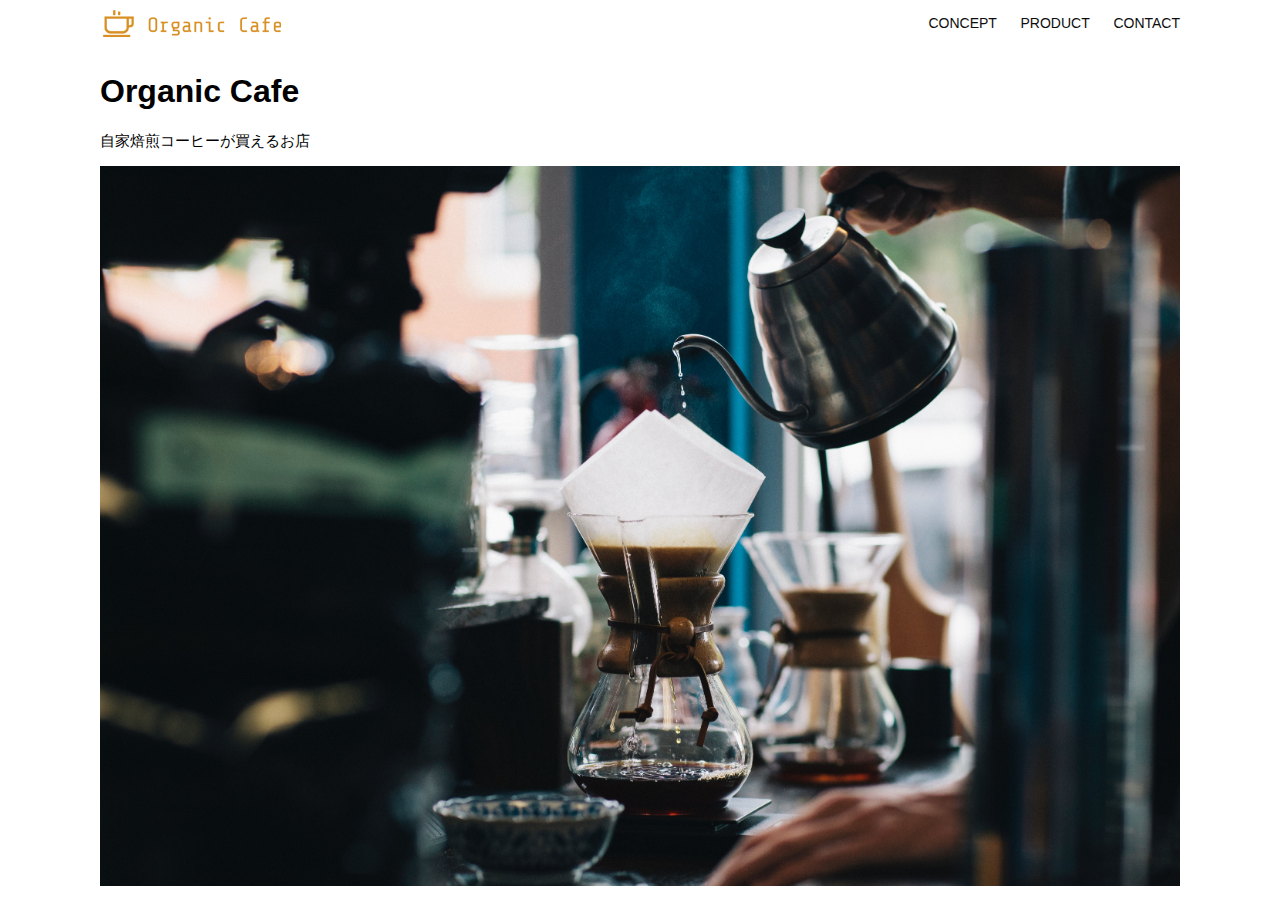
<file: kadai_013/index.html>
<!DOCTYPE html>
<html>
  <head>
    <title>Organic Cafe</title>
    <meta charset="UTF-8" />
    <meta
      name="description"
      content="自家焙煎のコーヒーがお家で楽しめるOrganic Cafe"
    />
    <meta name="viewport" content="width=device-width, initial-scale=1.0" />
    <link rel="stylesheet" href="style.css" />
  </head>
  <body>
    <!-- ヘッダー -->
    <header>
      <!-- ロゴ -->
      <a href="index.html" id="logo"
        ><img src="images/logo.png" alt="トップページに戻る"
      /></a>

      <!-- PC用ナビゲーション -->
      <nav id="nav-pc">
        <a href="index.html#concept">CONCEPT</a>
        <a href="index.html#product">PRODUCT</a>
        <a href="index.html#contact">CONTACT</a>
      </nav>
      <!-- スマホ用メニューボタン -->
       <button id="menu-sp" onclick="document.getElementById('nav-sp').style.display = 'block'">
        <img src="images/button-menu.png" alt="ナビゲーションを開く">
       </button>
       <!-- スマホ用ナビゲーション -->
        <div id="nav-sp">
          <button id="close" onclick="document.getElementById('nav-sp').style.display = 'none'">
            <img src="images/button-close.png" alt="ナビゲーションを閉じる">
          </button>

          <nav>
            <ul>
              <li>
                <a id="logo-sp" href="index.html" onclick="document.getElementById('nav-sp').style.display = 'none'"><img src="images/logo-sp.png" alt="トップページに戻る"></a>
              </li>
              <li><a class="menu" href="index.html"#concept onclick="document.getElementById('nav-sp').style.display = 'none'">CONCEPT</a></li>
              <li><a class="menu" href="index.html"#product onclick="document.getElementById('nav-sp').style.display = 'none'">PRODUCT</a></li>
              <li><a class="menu" href="index.html"#contact onclick="document.getElementById('nav-sp').style.display = 'none'">CONTACT</a></li>
            </ul>
          </nav>
        </div>
    </header>
    <main>
      <article>
        <!-- メインビジュアル -->
        <section id="main-visual">
          <div id="main-message">
            <h1>Organic Cafe</h1>
            <p>自家焙煎コーヒーが買えるお店</p>
          </div>
          <img
            src="images/main-image.jpg"
            alt="コーヒーをハンドドリップで淹れる画像"
          />
        </section>
      </article>
    </main>
  </body>
</html>
</file>
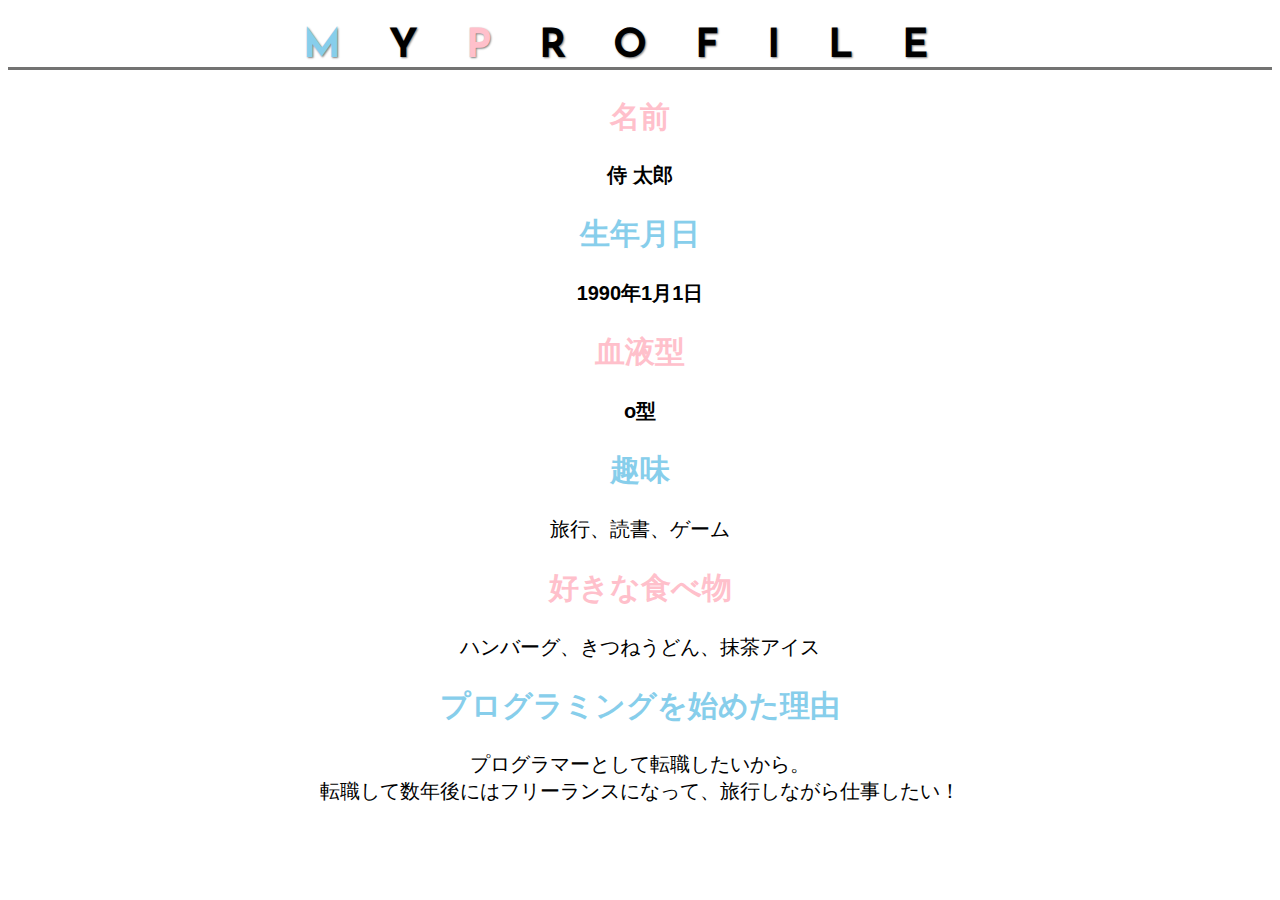
<file: kadai_014/kadai_014.html>
<!DOCTYPE html>
<html>
  <head>
    <title>14章課題</title>
    <meta name="description" content="このページは14章の課題です。">
    <meta charset="utf-8">
    <link rel="stylesheet" href="style.css">
    <link rel="preconnect" href="https://fonts.googleapis.com">
    <link rel="preconnect" href="https://fonts.gstatic.com" crossorigin>
    <link href="https://fonts.googleapis.com/css2?family=Josefin+Sans:ital,wght@0,100..700;1,100..700&display=swap" rel="stylesheet">
  </head>

  <body>
      <h1 class="google-fonts"><span class="skyblue">M</span>Y<span class="pink">P</span>ROFILE</h1>
    <div id="parent">
      <h2 class="pink">名前</h2>
      <p>侍 太郎</p>
      <h2 class="skyblue">生年月日</h2>
      <p>1990年1月1日</p>
      <h2 class="pink">血液型</h2>
      <p>o型</p>
    </div> 
      <h2 class="skyblue">趣味</h2>
      <p>旅行、読書、ゲーム</p>
      <h2 class="pink">好きな食べ物</h2>
      <p>ハンバーグ、きつねうどん、抹茶アイス</p> 
      <h2 class="skyblue">プログラミングを始めた理由</h2>
      <p>プログラマーとして転職したいから。<br>転職して数年後にはフリーランスになって、旅行しながら仕事したい！</p> 
  </body>
</html>
</file>
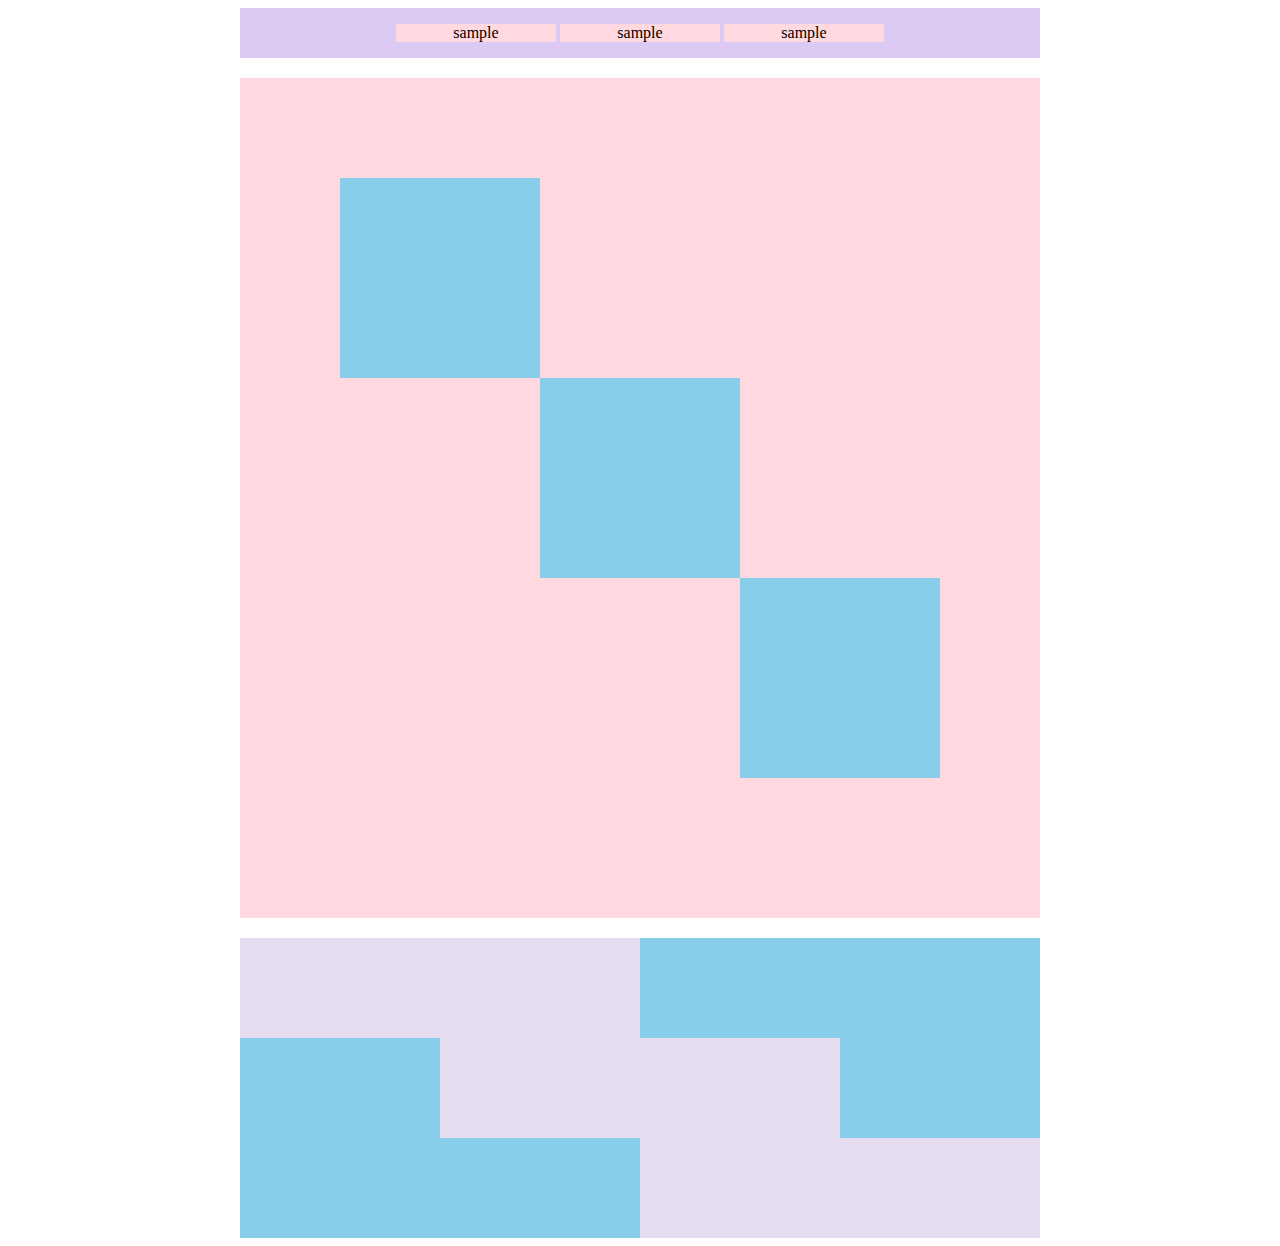
<file: kadai_018/kadai_018.html>
<!DOCTYPE html>
<html>
  <head>
    <title>18章課題</title>
    <meta name="description" content="このページは18章の課題です。">
    <meta charset="utf-8">
    <link rel="stylesheet" href="style.css">
  </head>

  <body>
    <div id="top">
      <p class="top-child">sample</p>
      <p class="top-child">sample</p>
      <p class="top-child">sample</p>
    </div>
    <div id="middle">
      <div id="middle-child01"></div>
      <div id="middle-child02"></div>
      <div id="middle-child03"></div>
    </div>
    <div id="bottom">
      <div id="bottom-child01"></div>
      <div id="bottom-child02"></div>
      <div id="bottom-child03"></div>
    </div>
  </body>
</html>
</file>
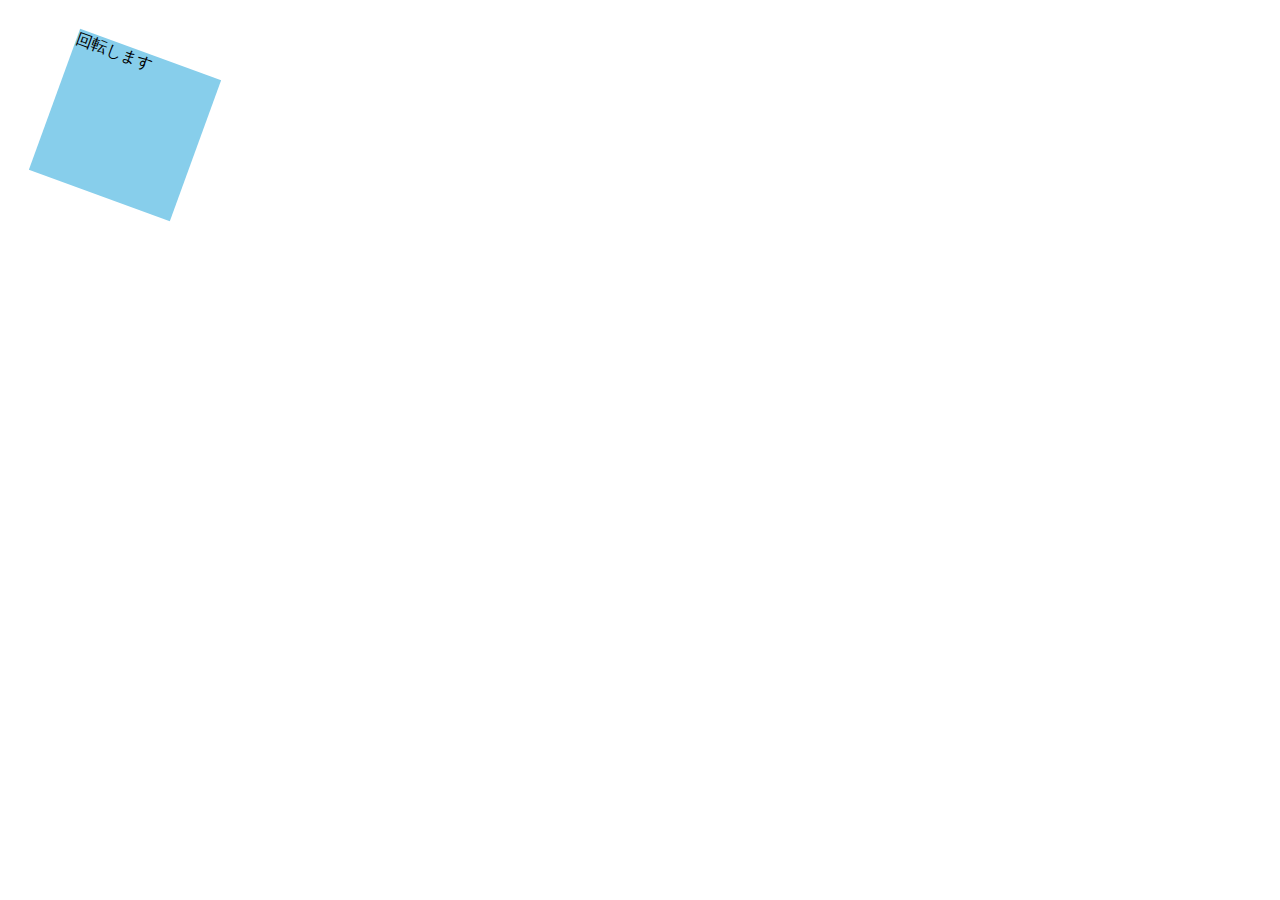
<file: kadai_mdn_css/mdn.html>
<!DOCTYPE html>
<html>

<head>
    <style>
        div {
            position: absolute;
            left: 50px;
            top: 50px;
            width: 150px;
            height: 150px;
            background-color: skyblue;
            transform: rotate(20deg);
        }
    </style>
</head>

<body>
    <div>
        回転します
    </div>

</body>

</html>
</file>
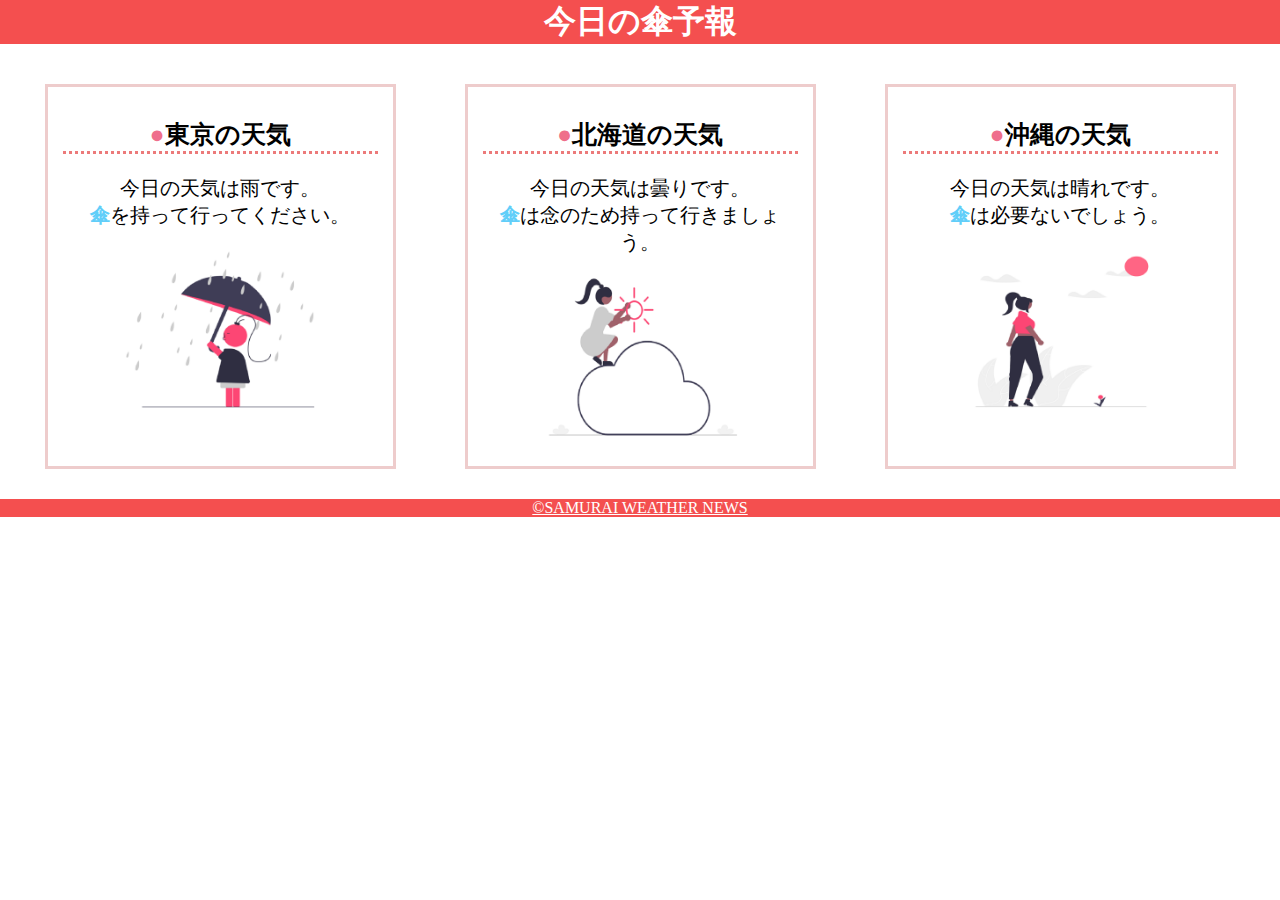
<file: kadaii_022/kadai_022.html>
<!DOCTYPE html>
<html>
  <head>
    <title>22章課題</title>
    <meta name="description" content="このページは22章の課題です。">
    <meta charset="utf-8">
    <meta name="viewport" content="width=device-width, initial-scale=1.0">
    <link rel="stylesheet" href="style.css">
  </head>

  <body>
    <header>
      <h1>今日の傘予報</h1>
    </header>
    <main>
      <div id="parent">
        <div class="contents">
          <h2>東京の天気</h2>
          <P>今日の天気は雨です。</P>
          <p>傘を持って行ってください。</p>
          <img src="images/rainy.png" alt="画像">
        </div>
        <div class="contents">
          <h2>北海道の天気</h2>
          <P>今日の天気は曇りです。</P>
          <p>傘は念のため持って行きましょう。</p>
          <img src="images/cloudy.png" alt="画像">
        </div>
        <div class="contents">
          <h2>沖縄の天気</h2>
          <P>今日の天気は晴れです。</P>
          <p>傘は必要ないでしょう。</p>
          <img src="images/sunny.png" alt="画像">
        </div>
      </div>
    </main>
    <footer>
      <a href="https://www.sejuku.net/corp/">&copy;SAMURAI WEATHER NEWS</a>
    </footer>
  </body>
</html>
</file>
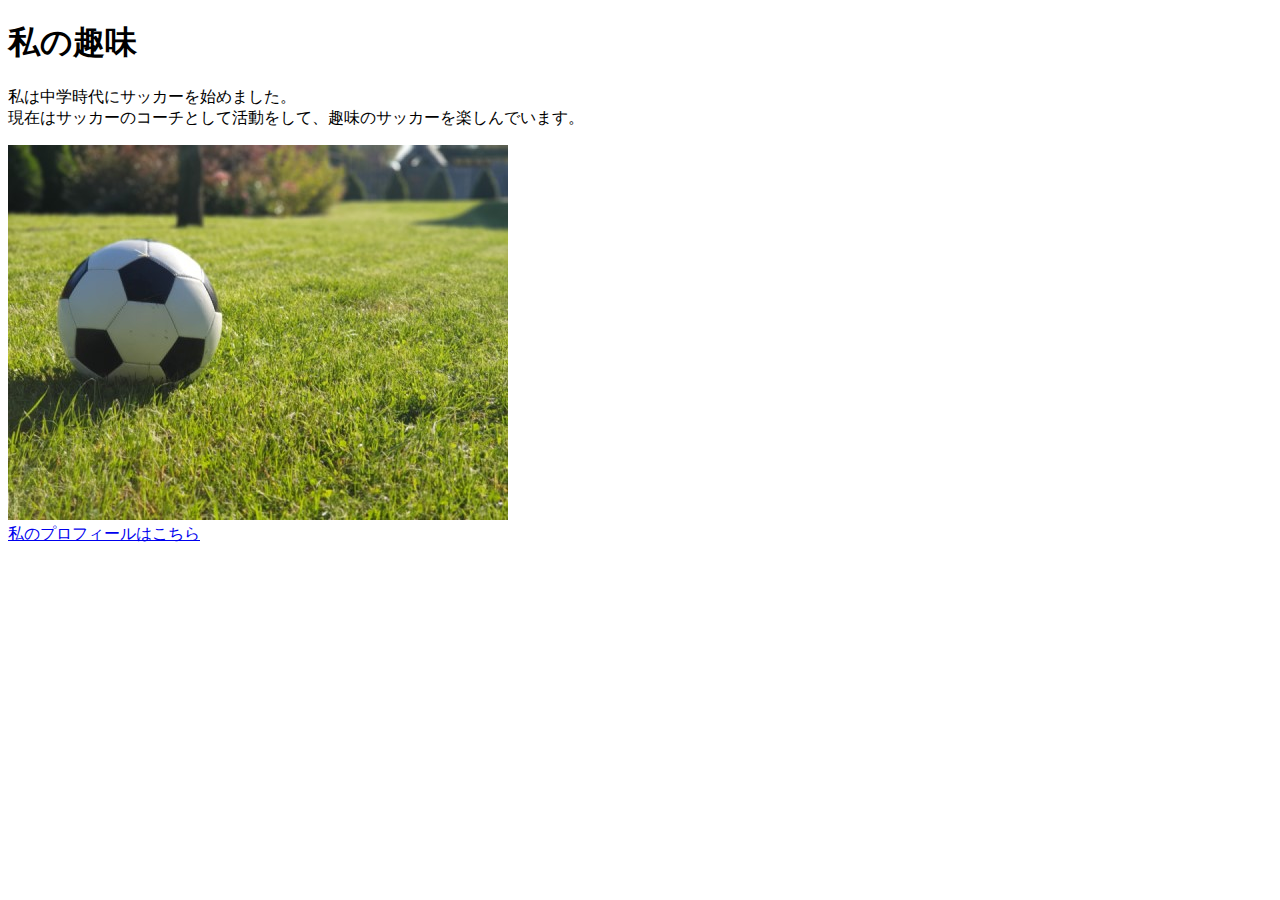
<file: kadai_005/html/kadai_005.html>
<!DOCTYPE html>
<html>
  <head>
    <title>5章課題</title>
    <meta name="description" content="このページは5章の課題です。">
    <meta charset="utf-8">
  </head>

  <body>
    <header>
      <h1>私の趣味</h1>
    </header>
    <main>
      <p>私は中学時代にサッカーを始めました。<br>現在はサッカーのコーチとして活動をして、趣味のサッカーを楽しんでいます。
      </p>
      <img src="../images/sample.jpg" alt="画像">
    </main>
    <footer>
      <a href="https://twitter.com/samuraijuku">私のプロフィールはこちら</a>
    </footer>
  </body>
</html>
</file>
<file: kadai_013/style.css>
/* PC、スマホ共通スタイル */
body {
  font-family: "Source Sans Pro", "Hiragino Kaku Gothic ProN", Meiryo, Arial,
    sans-serif;
}

p {
  font-size: 15px;
}

#main-visual>img {
  width: 100%;
}

/*================
PC用のスタイル 
=================*/
@media screen and (min-width: 768px) {
  /* 横幅設定 */
  body {
    max-width: 1080px;
    min-width: 960px;
    margin: 0 auto 0 auto;
  }

  /* ヘッダー */
  header {
    display: flex;
    justify-content: space-between;
  }

  /* ナビゲーションのレイアウト */
  #nav-pc {
    text-align: right;
    font-size: 14px;
    padding-top: 15px;
  }

  /* ナビゲーションのリンクの装飾設定 */
  #nav-pc>a {
    text-decoration: none;
    margin-left: 20px;
  }

  #nav-pc>a:link {
    color: #0d0d0d;
  }

  #nav-pc>a:visited {
    color: #0d0d0d;
  }

  #nav-pc>a:hover {
    color: #0d0d0d;
    text-decoration: underline;
  }

  #nav-pc>a:active {
    color: #0d0d0d;
  }

  #menu-sp{
    display: none;
  }

  #nav-sp{
    display: none;
  }
}

/*================
 SP用のスタイル 
=================*/
@media screen and (max-width: 767px) {
  body{
    min-width: 375px;
    margin: 0;
  }

  /* PC用ナビゲーション非表示に */
  #nav-pc{
    display: none;
  }

  /* ハンバーガーメニュー */
  #menu-sp{
    float: right;
    padding: 0;
  }

  /* スマホ用ナビゲーション*/
  #nav-sp{
    background-color: #ce933e;
    position: absolute;
    left: 0;
    top: 0;
    height: 100%;
    width: 100%;
    display: none;
    z-index: 100;
  }

  /* ×ボタン */
  #close{
    position: absolute;
    top: 20px;
    right: 20px;
  }

  /* ナビゲーションメニュー用ロゴ */
  #logo-sp{
    margin: 80px 0 30px 20px;
  }

  #nav-sp a {
    display: block;
  }

  #nav-sp a:link {
    color: #ffffff;
  }

  #nav-sp a:visited {
    color: #ffffff;
  }

  #nav-sp a:hover {
    color: #ffffff;
    text-decoration: underline;
  }

  #nav-sp a:active {
    color: #ffffff;
  }

  #nav-sp .menu {
    text-decoration: none;
    display: block;
    margin-left: 20px;
    margin-right: 20px;
    height: 44px;
    font-size: 16px;
    background-image: url("images/arrow.png");
    background-repeat: no-repeat;
    background-position: right top;
  }
}
</file>
<file: kadai_014/style.css>
html{
  font-size: 20px;
  text-align: center;
}
h1{
  font-size: 2rem;
  letter-spacing: 1.2em;
  text-shadow: 1px 1px 2px gray;
  border-bottom: solid 3px rgb(115,115,114) ;
}
body{
  font-family: "Arial", "Meiryo", sans-serif;
}
.skyblue{
  color: skyblue;
}

.pink{
  color: rgb(255,192,203);
}
.google-fonts{
  font-family: "Josefin Sans", sans-serif;
  font-optical-sizing: auto;
  font-weight: <weight>;
  font-style: normal;
}
div p{
  font-weight: bold;
}
</file>
<file: kadai_018/style.css>
#top{
  width: 800px;
  background-color: #dcc9f4;
  margin: auto;
  text-align: center;
}
.top-child{
  display: inline-block;
  width: 20%;
  background-color: #ffd9df;
}
#middle{
  position: relative;
  width: 800px;
  height: 800px;
  padding: 20px 0px;
  margin: 20px auto;
  background-color: #ffd9df;
}
#middle-child01{
  width: 200px;
  height: 200px;
  background-color: #87ceeb;
  position: absolute;
  top: 100px;
  left: 100px;
}
#middle-child02{
  width: 200px;
  height: 200px;
  background-color: #87ceeb;
  position: absolute;
  top: 300px;
  left: 300px;
}
#middle-child03{
  width: 200px;
  height: 200px;
  background-color: #87ceeb;
  position: absolute;
  top: 500px;
  left: 500px;
}
#bottom{
  width: 800px;
  height: 300px;
  margin: auto;
  background-color: #87ceeb;
}
#bottom-child01{
  width: 400px;
  height: 100px;
  background-color: #e5dcf0;
}
#bottom-child02{
  width: 400px;
  height: 100px;
  background-color: #e5dcf0;
  position: relative;
  left: 200px;
}
#bottom-child03{
  width: 400px;
  height: 100px;
  background-color: #e5dcf0;
  position: relative;
  left: 400px;
}
</file>
<file: kadaii_022/style.css>
body{
  margin: 0px;
}
header{
  margin: 0px 0px 20px 0px;
  background-color: rgb(244, 79, 79);
  text-align: center;
}
h1{
  margin: 0px;
  color: rgb(255, 255, 255);
}
main{
  margin: 10px;
}
#parent{
  display: flex;
  justify-content: space-around;
}
.contents{
  border: solid 3px rgb(238, 204, 204);
  flex-basis: 25%;
  padding: 10px 15px;
  margin: 20px 0px;
  text-align: center;
}
.contents p:nth-of-type(2)::first-letter{
font-weight: bold;
color: rgb(97, 206, 249);
}
.contents img{
  margin: 10px 0px;
  width: 70%;
}
h2{
  font-size: 25px;
  border-bottom: dotted 3px rgb(236, 122, 122);

}
h2::before{
  content: "●";
  color: rgb(239, 111, 139);
}

p{
  margin: 0px;
  font-size: 20px;
}
footer{
  background-color: rgb(244, 79, 79);
  text-align: center;
}
a{
  color: rgb(255, 255, 255);
}
a:visited{
  color: rgb(193, 234, 251);
}
a:hover{
  color: rgb(245, 178, 168);
}
@media screen and (max-width: 768px){
  h2{
    font-size: 30px;
  }
  p{
    font-size: 25px;
  }
  #parent{
    flex-direction: column;
  }

}
</file>
